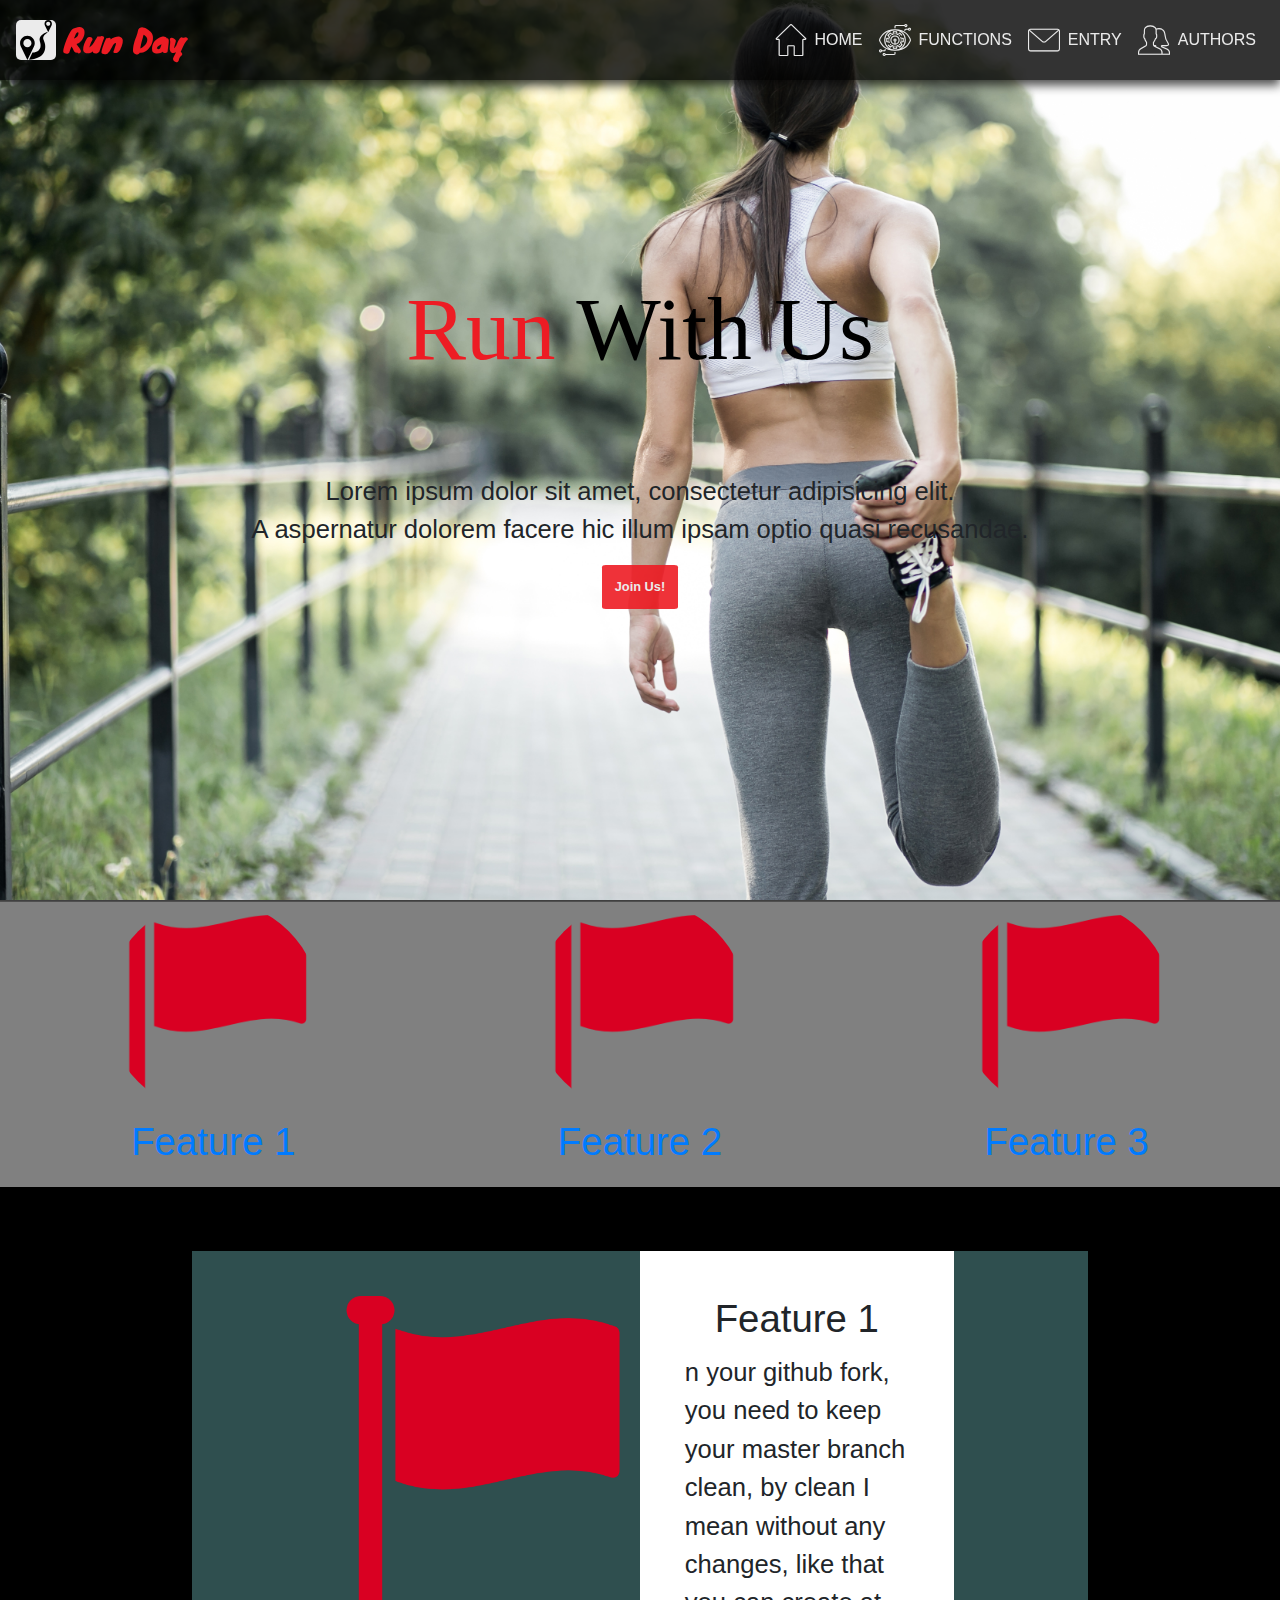
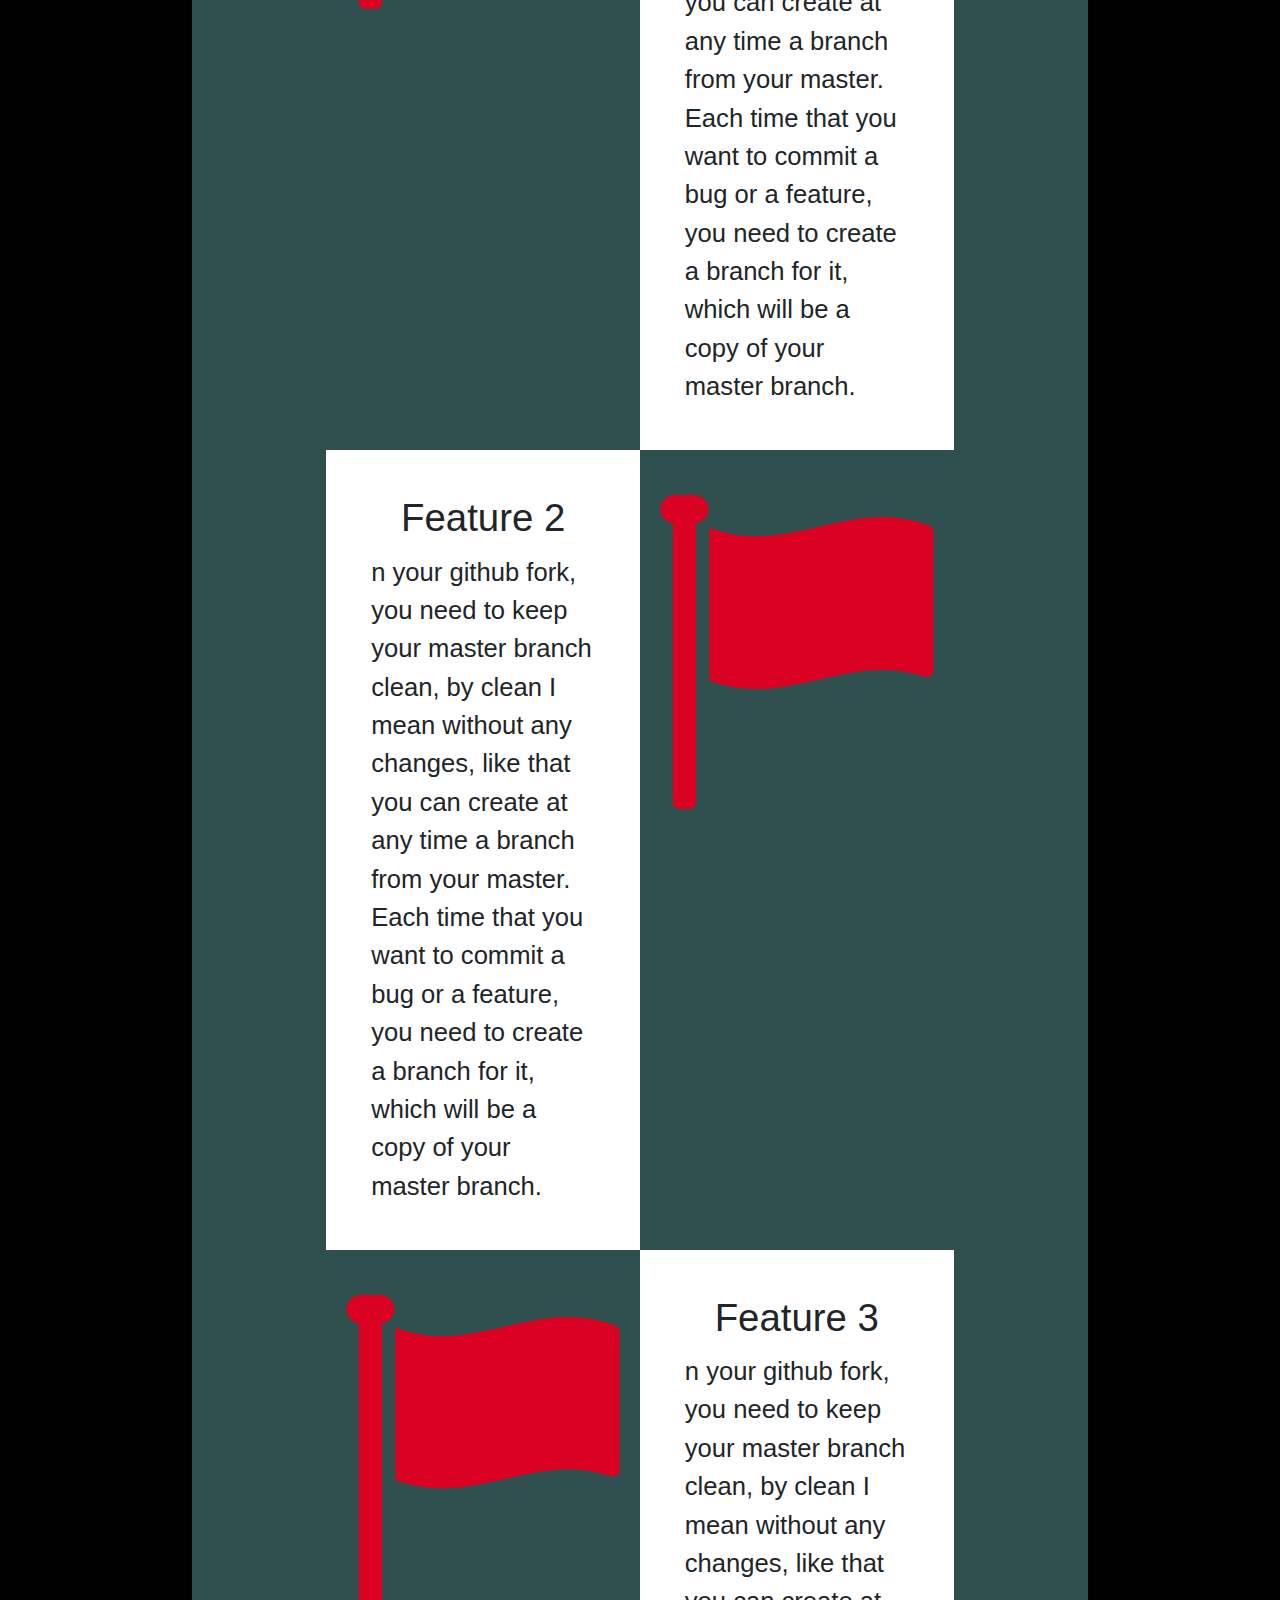
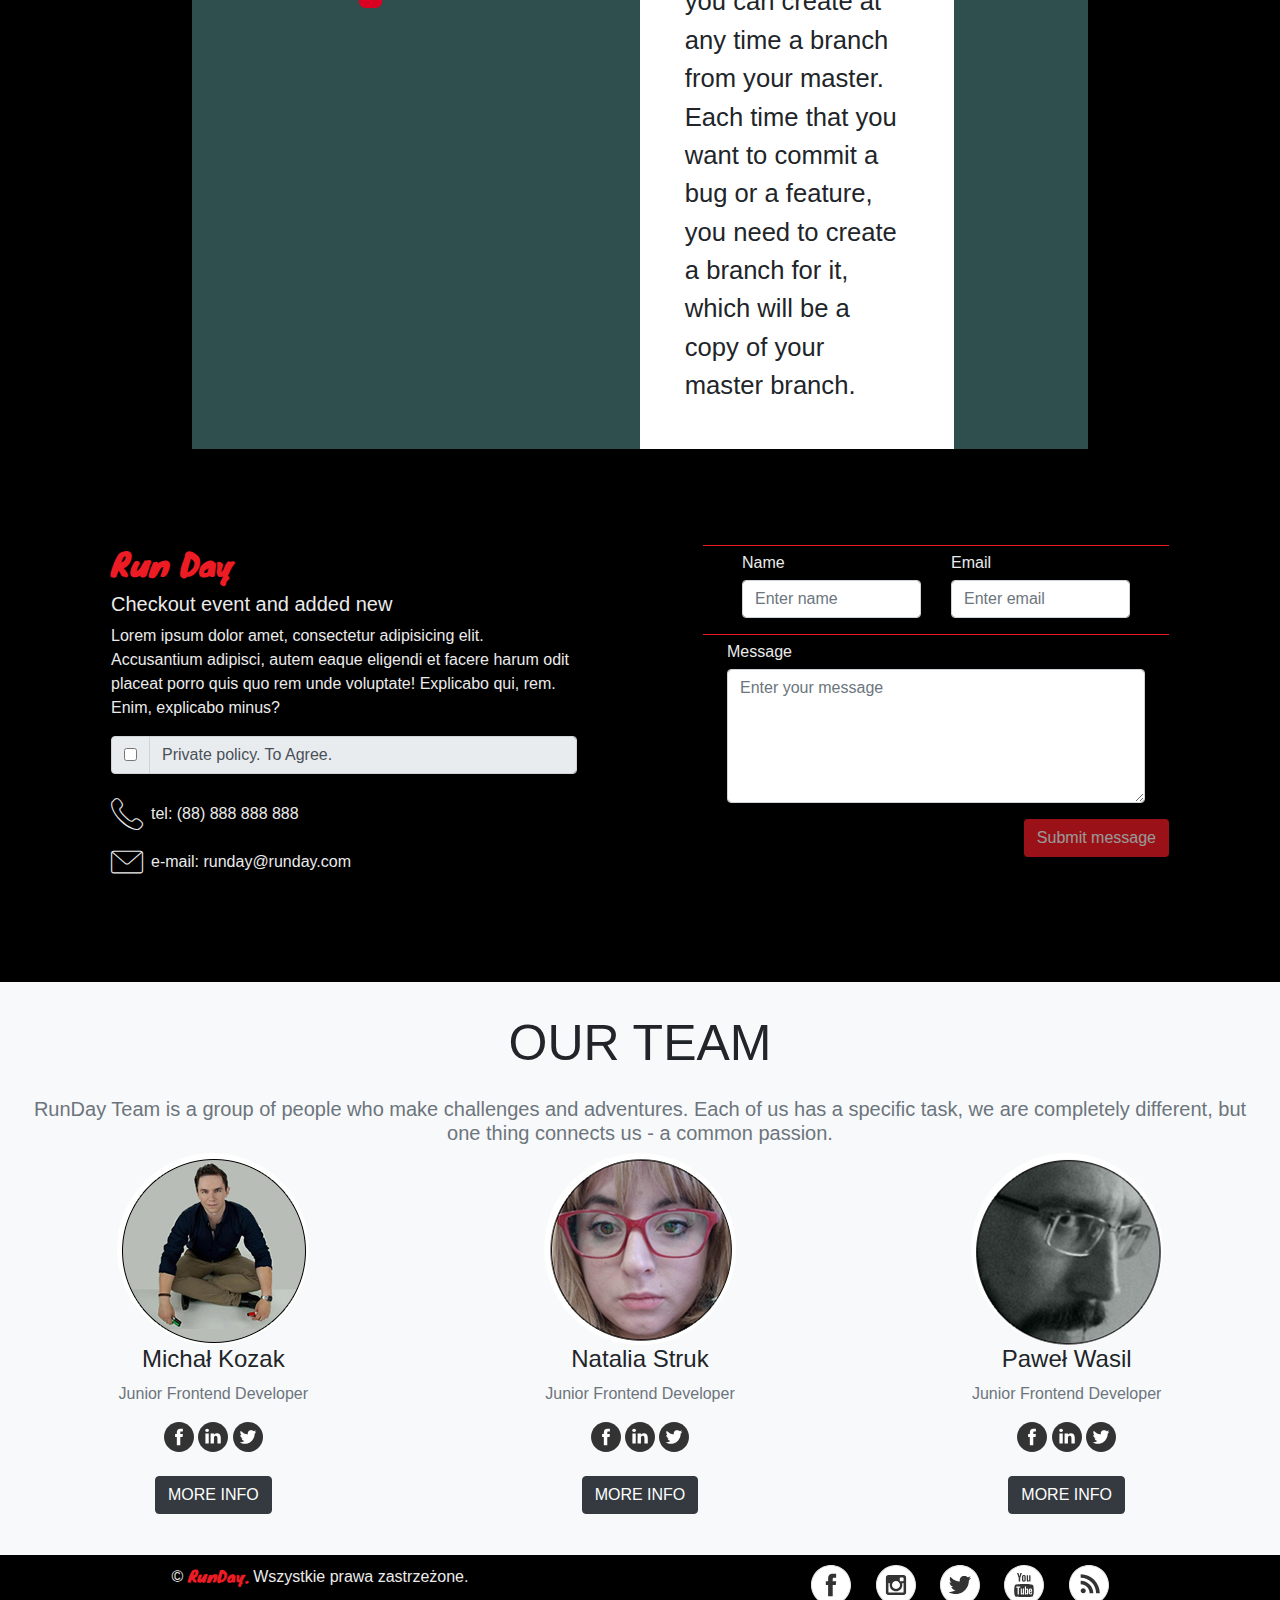
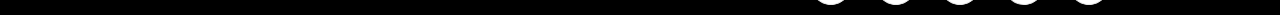
<file: runday/index.html>
<!DOCTYPE html>
<html lang="en">
<head>
    <meta charset="UTF-8">
    <title>RUN RUN RUN</title>
    <meta name="description" content="about running">
    <meta name="keywords" content="running run runner">
    <!-- STYLE -->
    <link rel="stylesheet" href="style/bootstrap/bootstrap.min.css">
    <link rel="stylesheet" type="text/css" href="style/main.css">
    <link rel="stylesheet" type="text/css" href="style/features-info.css">
    <link rel="stylesheet" type="text/css" href="style/hero_section.css">
    <link rel="stylesheet" type="text/css" href="style/authors.css">
    <link rel="stylesheet" type="text/css" href="style/navigation_top.css">
    <link rel="stylesheet" type="text/css" href="style/footer.css">
    <link rel="stylesheet" type="text/css" href="style/form_main.css">
    <link rel="stylesheet" type="text/css" href="style/product.css">
    <link rel="stylesheet" type="text/css" href="img/nav_ico/flaticon.css">
</head>
<body>
<!--top navigation start - sticky navbar -->
<nav id="top-nav" class="navbar navbar-expand-lg fixed-top dark_them">
    <a class="navbar-brand dark_them_fon d-flex align-items-center home" href="#">
        <img class="logo-main" src="img/mountain-running-silhouette.svg">
        <span class="nav-h1 pl-2">Run Day</span>
    </a>
    <button class="navbar-toggler" type="button" data-toggle="collapse" data-target="#navbarNavDropdown"
            aria-controls="navbarNavDropdown" aria-expanded="false" aria-label="Toggle navigation">
        <span class="flaticon-artificial-intelligence nav-link"></span>
    </button>
    <div class="collapse navbar-collapse" id="navbarNavDropdown">
        <ul class="navbar-nav ml-auto">
            <li class="nav-item">
                <a class="nav-link d-flex align-items-center home" href="#">
                    <i class="flaticon-construction"></i>
                    <span class="nav-link-home">HOME</span>
                </a>
            </li>
            <li class="nav-item">
                <a class="nav-link d-flex align-items-center functions" href="#features">
                    <i class="flaticon-technology"></i>
                    <span class="nav-link-name">FUNCTIONS</span></a>
            </li>
            <li class="nav-item">
                <a class="nav-link d-flex align-items-center nav-entry" href="#form-entry">
                    <i class="flaticon-mail"></i>
                    <span class="nav-link-entry">ENTRY</span></a>
                </a>
            </li>
            <li class="nav-item">
                <a class="nav-link d-flex align-items-center authors" href="#authors">
                    <i class="flaticon-users"></i>
                    <span class="nav-link-authors">AUTHORS</span></a>
                </a>
            </li>
        </ul>
    </div>
</nav>
<!--top nvigation end -->
<div class="container-fluid">
    <!-- this element anchor position top of side -->
    <span id="go-top"></span>
    <h1>RunDay</h1>
    <!-- hero section start - information product-->
    <section id="hero">
        <h2 class="h2-hero"><span class="p-hero">Run</span> With Us</h2>
        <p class="h5-hero text-center">Lorem ipsum dolor sit amet, consectetur adipisicing elit.
            <br>A aspernatur dolorem facere hic illum
            ipsam optio quasi recusandae.
        </p>
        <p><a class="nav-entry" href="#features">Join Us!</a></p>
    </section>
    <!--header end-->
    <!--features and icons -->
    <section id="features">
        <div class="features-flex-container">
            <a href="#feature1">
                <figure class="feature-figure">
                    <img src="flag.png" alt="ikona flagi" class="feature-icon">
                    <figcaption class="icon-caption">Feature 1</figcaption>
                </figure>
            </a>
            <a href="#feature2">
                <figure class="feature-figure">
                    <img src="flag.png" alt="ikona flagi" class="feature-icon">
                    <figcaption class="icon-caption">Feature 2</figcaption>
                </figure>
            </a>
            <a href="#feature3">
                <figure class="feature-figure">
                    <img src="flag.png" alt="ikona flagi" class="feature-icon">
                    <figcaption class="icon-caption">Feature 3</figcaption>
                </figure>
            </a>
        </div>
    </section>
    <!--features end-->
    <!--first section start - product function -->
    <section id="features-info">

        <div class="features-info-flex-container">
            <figure class="feature-info-image"><img src="flag.png" alt="ikona flagi"
                                                    class="feature-info-image-size">
            </figure>
            <article id="feature1" class="features-info-article">
                <h3>Feature 1</h3>
                n your github fork, you need to keep your master branch
                clean, by clean I mean without any changes, like that you can create at
                any time a branch from your master. Each time that you want to commit a
                bug or a feature, you need to create a branch for it, which will be a copy of your master branch.
            </article>

        </div>

        <div class="features-info-flex-container features-info-flex-container--reversed">
            <figure class="feature-info-image"><img src="flag.png" alt="ikona flagi"
                                                    class="feature-info-image-size">
            </figure>
            <article id="feature2" class="features-info-article">
                <h3>Feature 2</h3>
                n your github fork, you need to keep your master branch
                clean, by clean I mean without any changes, like that you can create at
                any time a branch from your master. Each time that you want to commit a
                bug or a feature, you need to create a branch for it, which will be a copy
                of your master branch.
            </article>

        </div>

        <div class="features-info-flex-container">
            <figure class="feature-info-image"><img src="flag.png" alt="ikona flagi"
                                                    class="feature-info-image-size">
            </figure>
            <article id="feature3" class="features-info-article">
                <h3>Feature 3</h3>
                n your github fork, you need to keep your master branch
                clean, by clean I mean without any changes, like that you can create at
                any time a branch from your master. Each time that you want to commit a
                bug or a feature, you need to create a branch for it, which will be a copy
                of your master branch.
            </article>

        </div>

    </section>
    <!-- first section end-->
    <!-- post email info -->
    <section id="form-entry">
        <div class="row dark_them p-5">
            <div class="col-sm-12 col-lg-6">
                <div class=" m-4 p-4">
                    <h4 class="h2 dark_them_fon">Run Day</h4>
                    <h5 class="4">Checkout event and added new</h5>
                    <p>Lorem ipsum dolor amet, consectetur adipisicing elit. Accusantium adipisci, autem eaque
                        eligendi
                        et facere harum odit placeat porro quis quo rem unde voluptate! Explicabo qui, rem. Enim,
                        explicabo minus?</p>
                    <div class="input-group mb-3">
                        <div class="input-group-prepend">
                            <div class="input-group-text">
                                <input id="acepted-policy" type="checkbox"
                                       aria-label="Checkbox for following text input">
                            </div>
                        </div>
                        <input class="form-control" disabled value="Private policy. To Agree.">
                    </div>
                    <span class="d-flex align-items-center">
                        <i class="flaticon-phone-call"></i>
                        <p class="form-contact">tel: (88) 888 888 888</p>
                    </span>

                    <span class="d-flex align-items-center">
                        <i class="flaticon-mail"></i>
                        <p class="form-contact">e-mail: runday@runday.com</p>
                    </span>
                </div>

            </div>

            <div class="col-sm-12 col-lg-6">
                <form action="https://emaillabs-sender.herokuapp.com/" method="POST">
                    <div class="m-4 p-4">
                        <div class="row px-4 dark_them_b_top">
                            <div class="form-group col-sm-6">
                                <label for="name" class="h6">Name</label>
                                <input type="text" class="form-control" id="name" placeholder="Enter name" required>
                            </div>
                            <div class="form-group col-sm-6">
                                <label for="email" class="h6">Email</label>
                                <input type="email" class="form-control" id="email" name="emails[]"
                                       placeholder="Enter email" required>
                            </div>
                        </div>
                        <input type="hidden" name="subject" value="Tytuł">

                        <div class="row dark_them_b_top">
                            <div class="col-12 form-group px-4">
                                <label for="message" class="h6 ">Message</label>
                                <textarea id="message" class="form-control" rows="5" cols="30" maxlength="100"
                                          name="message"
                                          placeholder="Enter your message"
                                          required></textarea>
                            </div>
                        </div>
                        <input type="hidden" name="from" value="riddik27@o2.pl">
                        <input type="hidden" name="fromName" value="RunDay">
                        <input type="hidden" name="redirect" value="./email_go.html">
                        <div class="text-right">
                            <input type="submit" id="form-submit" class="btn dark_them_btn" disabled
                                   value="Submit message">
                        </div>
                    </div>
                </form>
            </div>
        </div>


    </section>
    <!-- authors - team information -->
    <section id="authors" class="bg-light">
        <div class="row">
            <div class="col-lg-12 text-center">
                <br>
                <p class="section-heading text-uppercase team_h" style="font-size: 50px;">Our Team</p>
                <h5 class="section-subheading text-muted">RunDay Team is a group of people who make challenges and
                    adventures. Each of us has a specific task, we are completely different, but one thing connects us -
                    a common passion.</h5>
            </div>
        </div>
        <div class="row">
            <div class="col-sm-4">
                <div class="team-member">
                    <img class="mx-auto rounded-circle" src="img/team/9.jpg" alt="">
                    <h4>Michał Kozak</h4>
                    <p class="mx-auto text-muted">Junior Frontend Developer</p>
                    <img class="team_img" src="img/team/fb.svg">
                    <img class="team_img" src="img/team/twitt.svg">
                    <img class="team_img" src="img/team/in.svg">
                    <br>
                    <br>
                    <p>
                        <a class="btn btn-dark" data-toggle="collapse" href="#multiCollapseExample1" role="button"
                           aria-expanded="false" aria-controls="multiCollapseExample1">MORE INFO</a>
                    </p>
                    <div class="row">
                        <div class="col">
                            <div class="collapse multi-collapse" id="multiCollapseExample1">
                                <div class="card card-body">
                                    I am a graduate of Maria-Curie Skłodowska University. I have graduated in Management
                                    (specialization: information systems in administration and business).
                                </div>
                            </div>
                        </div>
                    </div>
                </div>
            </div>
            <div class="col-sm-4">
                <div class="team-member">
                    <img class="mx-auto rounded-circle" src="img/team/10.jpg" alt="">
                    <h4>Natalia Struk</h4>
                    <p class="text-muted">Junior Frontend Developer</p>
                    <img class="team_img" src="img/team/fb.svg">
                    <img class="team_img" src="img/team/twitt.svg">
                    <img class="team_img" src="img/team/in.svg">
                    <br>
                    <br>
                    <p>
                        <a class="btn btn-dark" data-toggle="collapse" href="#multiCollapseExample2" role="button"
                           aria-expanded="false" aria-controls="multiCollapseExample2">MORE INFO</a>
                    </p>
                    <div class="row">
                        <div class="col">
                            <div class="collapse multi-collapse" id="multiCollapseExample2">
                                <div class="card card-body">
                                    Lorem ipsum dolor sit amet, consectetur adipiscing elit, sed do eiusmod tempor
                                    incididunt ut labore et dolore magna aliqua. Ut enim ad minim veniam, quis nostrud
                                    exercitation ullamco laboris nisi ut aliquip ex ea commodo consequat.
                                </div>
                            </div>
                        </div>
                    </div>
                </div>
            </div>

            <div class="col-sm-4">
                <div class="team-member">
                    <img class="mx-auto rounded-circle" src="img/team/11.jpg" alt="">
                    <h4>Paweł Wasil</h4>
                    <p class="text-muted">Junior Frontend Developer</p>
                    <img class="team_img" src="img/team/fb.svg">
                    <img class="team_img" src="img/team/twitt.svg">
                    <img class="team_img" src="img/team/in.svg">
                    <br>
                    <br>
                    <p>
                        <a class="btn btn-dark" data-toggle="collapse" href="#multiCollapseExample3" role="button"
                           aria-expanded="false" aria-controls="multiCollapseExample3">MORE INFO</a>
                    </p>
                    <div class="row">
                        <div class="col">
                            <div class="collapse multi-collapse" id="multiCollapseExample3">
                                <div class="card card-body">
                                    Lorem ipsum dolor sit amet, consectetur adipiscing elit, sed do eiusmod tempor
                                    incididunt ut labore et dolore magna aliqua. Ut enim ad minim veniam, quis nostrud
                                    exercitation ullamco laboris nisi ut aliquip ex ea commodo consequat.
                                </div>
                            </div>
                        </div>
                    </div>
                </div>
                <br>
            </div>
        </div>
    </section>
    <!-- authors - end -->
    </main>

    <!-- FOOTER START -->
    <div class="row d-flex align-items-center" id="footer">
        <div class="col-6 text-center">
            <p>&copy; <span class="dark_them_fon">RunDay.</span> Wszystkie prawa zastrzeżone.</p>
        </div>
        <div class="col-6 text-center" id="social_media">
            <img src="img/social_media/if_facebook_online_social_media_734399.svg">
            <img src="img/social_media/if_instagram_online_social_media_734394.svg">
            <img src="img/social_media/if_online_social_media_twitter_734377.svg">
            <img src="img/social_media/if_youtube_online_social_media_734361.svg">
            <img src="img/social_media/if_rss_online_social_media_734370.svg">
        </div>
    </div>
    <!-- FOOTER END -->

</div>

<!-- Optional JavaScript -->
<!-- jQuery first, then Popper.js, then Bootstrap JS -->
<script src="./js/jQuery/jquery-3.3.1.min.js"></script>
<script src="./js/bootstrap/bootstrap.bundle.js"></script>
<script src="./js/nav_scrool.js"></script>
<script src="./js/private_policy.js"></script>
</body>
</html>
</file>
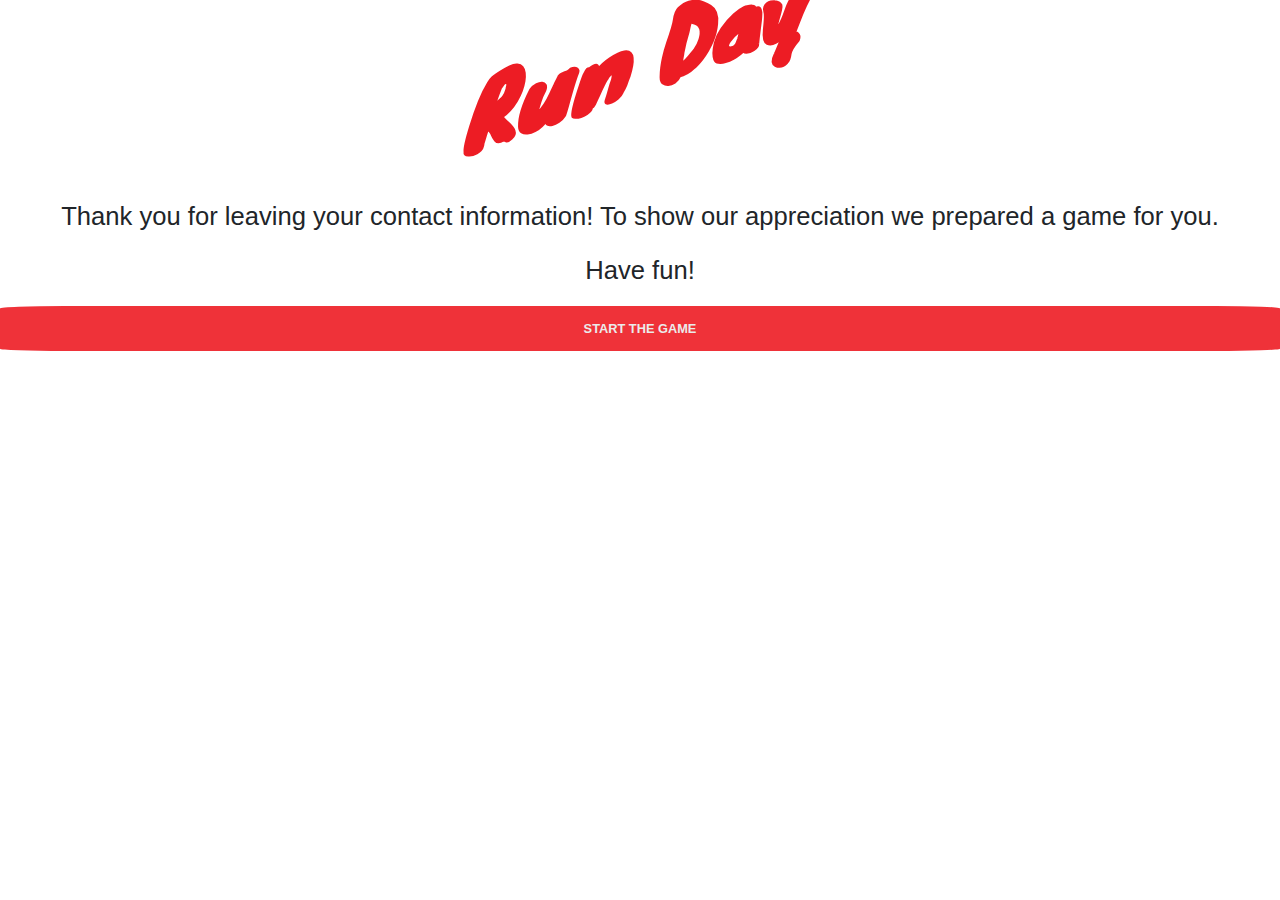
<file: email_go.html>
<!DOCTYPE html>
<html lang="en">
<head>
    <meta charset="UTF-8">
    <title>RUN-mail</title>
    <meta name="description" content="about running">
    <meta name="keywords" content="running run runner">
    <!-- STYLE -->
    <link rel="stylesheet" href="style/bootstrap/bootstrap.min.css">
    <link rel="stylesheet" type="text/css" href="style/main.css">
    <link rel="stylesheet" type="text/css" href="style/features-info.css">
    <link rel="stylesheet" type="text/css" href="style/hero_section.css">
    <link rel="stylesheet" type="text/css" href="style/authors.css">
    <link rel="stylesheet" type="text/css" href="style/navigation_top.css">
    <link rel="stylesheet" type="text/css" href="style/footer.css">
    <link rel="stylesheet" type="text/css" href="style/form_main.css">
    <link rel="stylesheet" type="text/css" href="style/product.css">
    <link rel="stylesheet" type="text/css" href="img/nav_ico/flaticon.css">
    <link rel="icon"
          type="image/png"
          href="running.png">
</head>
<body>
<div class="container-flex">
    <section class="text-center" id="hero">
        <h2 class="h2-hero dark_them_fon">Run Day</h2>
        <p class="h5-hero">Thank you for leaving your contact information! To show our appreciation we prepared a game for you.</p>
        <p class="h5-hero">Have fun!</p>
        <p><a href="game.html">START THE GAME</a></p>
    </section>
</div>

</body>
</html>
</file>
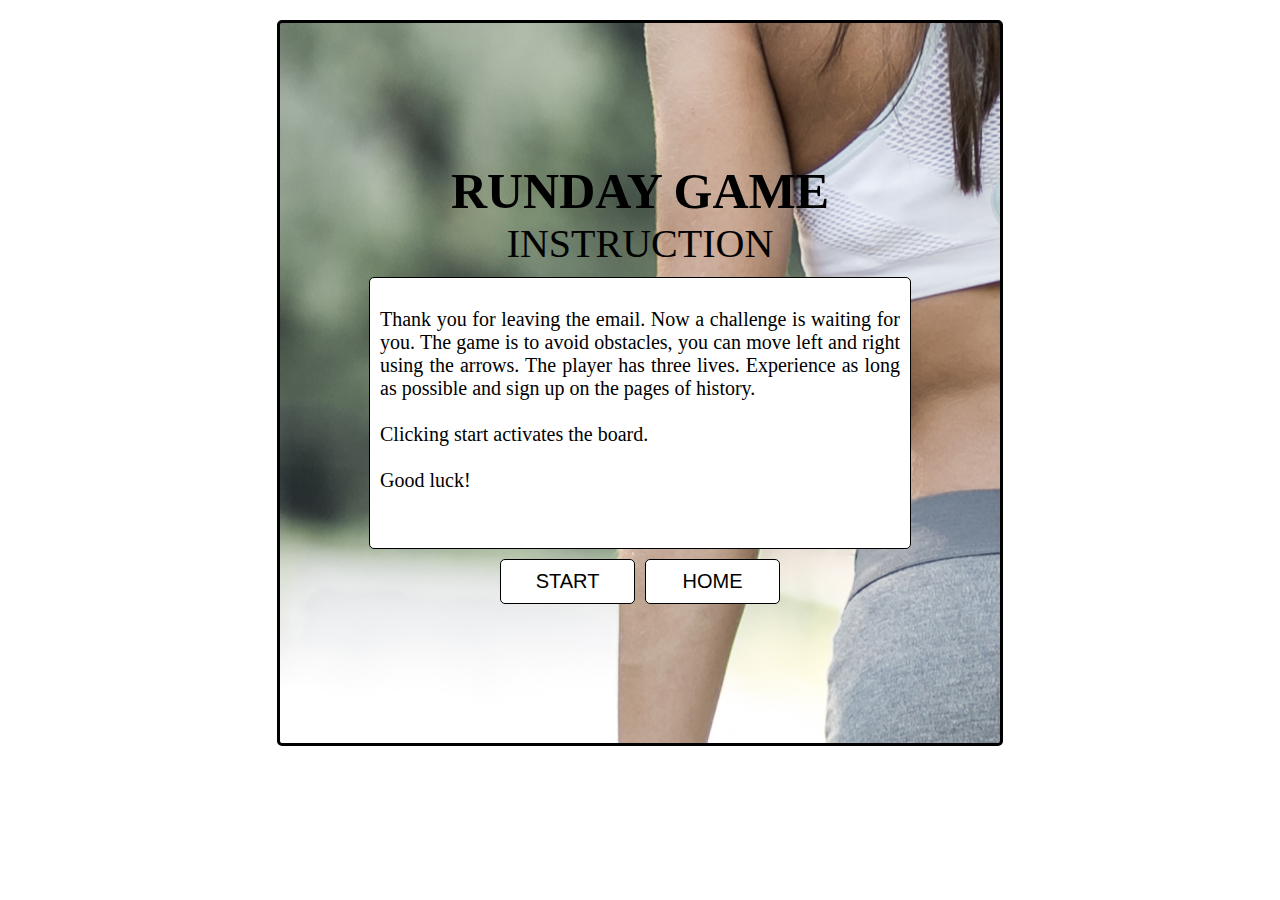
<file: game.html>
<!DOCTYPE html>
<html lang="en">
<head>
    <meta charset="UTF-8">
    <meta name="viewport" content="width=device-width, initial-scale=1.0">
    <title>RunDay</title>
    <link rel="icon"
          type="image/png"
          href="running.png">
</head>
<body>
<script src="./js/runDay.js"></script>

</body>
</html>
</file>
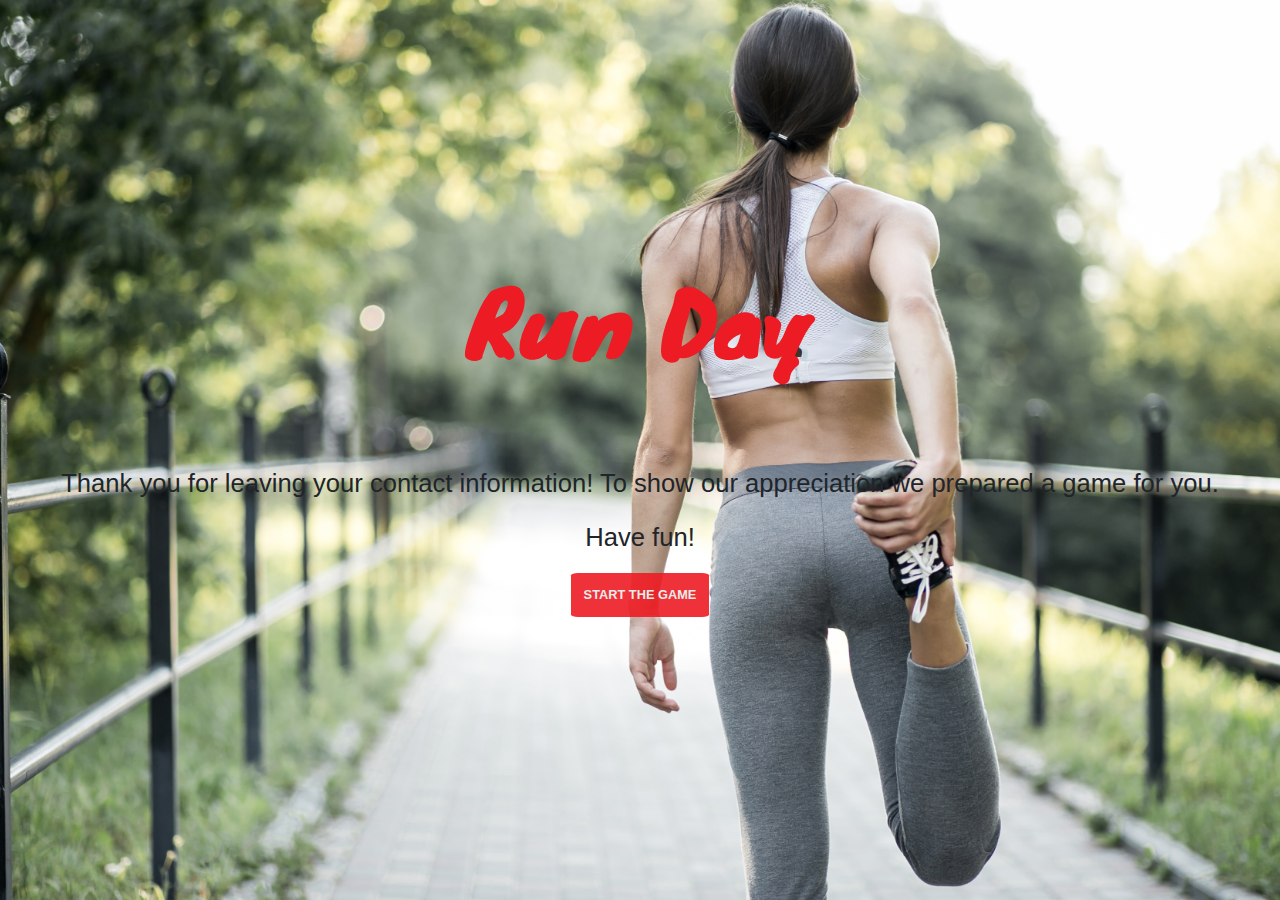
<file: runday/email_go.html>
<!DOCTYPE html>
<html lang="en">
<head>
    <meta charset="UTF-8">
    <title>RUN-mail</title>
    <meta name="description" content="about running">
    <meta name="keywords" content="running run runner">
    <!-- STYLE -->
    <link rel="stylesheet" href="style/bootstrap/bootstrap.min.css">
    <link rel="stylesheet" type="text/css" href="style/main.css">
    <link rel="stylesheet" type="text/css" href="style/features-info.css">
    <link rel="stylesheet" type="text/css" href="style/hero_section.css">
    <link rel="stylesheet" type="text/css" href="style/authors.css">
    <link rel="stylesheet" type="text/css" href="style/navigation_top.css">
    <link rel="stylesheet" type="text/css" href="style/footer.css">
    <link rel="stylesheet" type="text/css" href="style/form_main.css">
    <link rel="stylesheet" type="text/css" href="style/product.css">
    <link rel="stylesheet" type="text/css" href="img/nav_ico/flaticon.css">
</head>
<body>
<div class="container-flex">
    <section class="text-center" id="hero">
        <h2 class="h2-hero dark_them_fon">Run Day</h2>
        <p class="h5-hero">Thank you for leaving your contact information! To show our appreciation we prepared a game for you.</p>
        <p class="h5-hero">Have fun!</p>
        <p><a href="../game.html">START THE GAME</a></p>
    </section>
</div>

</body>
</html>
</file>
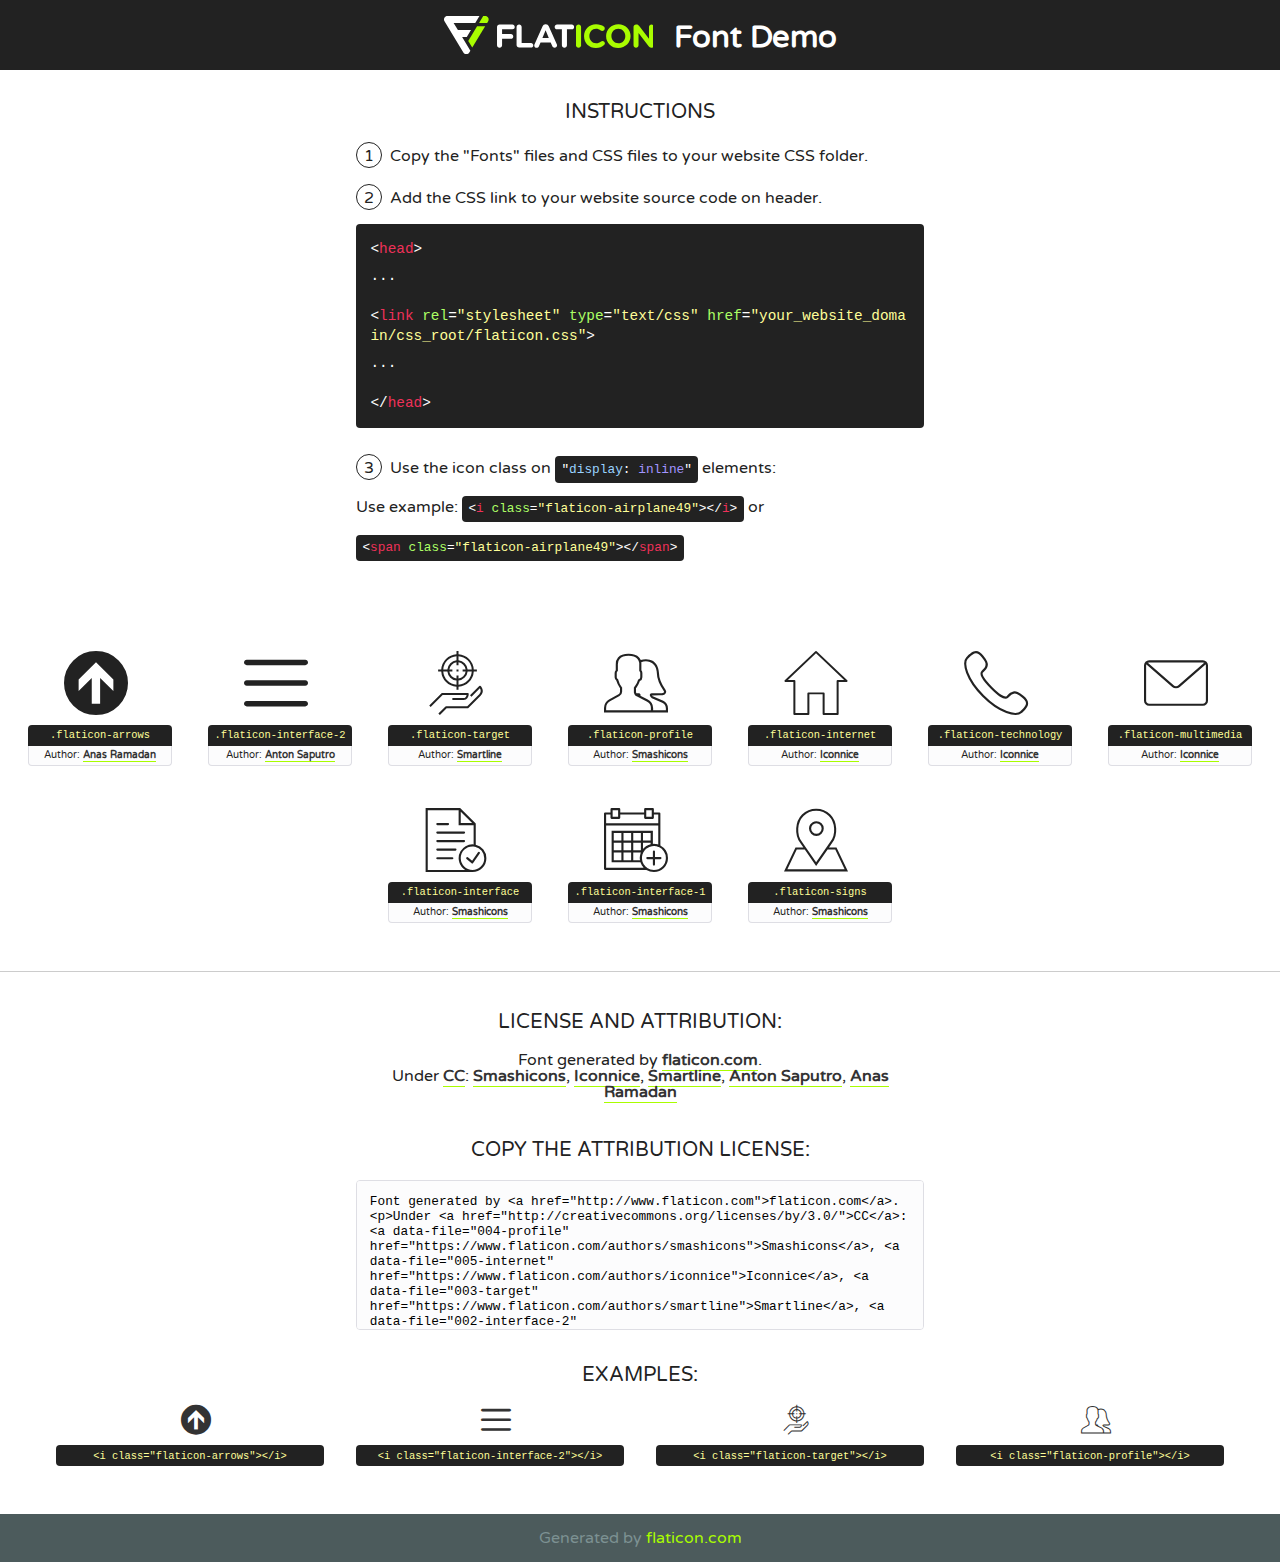
<file: img/nav_ico/flaticon.html>
<!DOCTYPE html>
<!--
  Flaticon icon font: Flaticon
  Creation date: 16/04/2018 16:27
-->
<html>
<!DOCTYPE html>
<html>

<head>
    <title>Flaticon WebFont</title>
    <link href="http://fonts.googleapis.com/css?family=Varela+Round" rel="stylesheet" type="text/css" />
    <link rel="stylesheet" type="text/css" href="flaticon.css">
    <meta charset="UTF-8">
    <style>
    html, body, div, span, applet, object, iframe,
    h1, h2, h3, h4, h5, h6, p, blockquote, pre,
    a, abbr, acronym, address, big, cite, code,
    del, dfn, em, img, ins, kbd, q, s, samp,
    small, strike, strong, sub, sup, tt, var,
    b, u, i, center,
    dl, dt, dd, ol, ul, li,
    fieldset, form, label, legend,
    table, caption, tbody, tfoot, thead, tr, th, td,
    article, aside, canvas, details, embed, 
    figure, figcaption, footer, header, hgroup, 
    menu, nav, output, ruby, section, summary,
    time, mark, audio, video {
        margin: 0;
        padding: 0;
        border: 0;
        font-size: 100%;
        font: inherit;
        vertical-align: baseline;
    }
    /* HTML5 display-role reset for older browsers */
    article, aside, details, figcaption, figure, 
    footer, header, hgroup, menu, nav, section {
        display: block;
    }
    body {
        line-height: 1;
    }
    ol, ul {
        list-style: none;
    }
    blockquote, q {
        quotes: none;
    }
    blockquote:before, blockquote:after,
    q:before, q:after {
        content: '';
        content: none;
    }
    table {
        border-collapse: collapse;
        border-spacing: 0;
    }
    body {
        font-family: 'Varela Round', Helvetica, Arial, sans-serif;
        font-size: 16px;
        color: #222;
    }
    a {
        color: #333;
        border-bottom: 1px solid #a9fd00;
        font-weight: bold;
        text-decoration: none;
    }
    * {
        -moz-box-sizing: border-box;
        -webkit-box-sizing: border-box;
        box-sizing: border-box;
        margin: 0;
        padding: 0;
    }
    [class^="flaticon-"]:before, [class*=" flaticon-"]:before, [class^="flaticon-"]:after, [class*=" flaticon-"]:after {
        font-family: Flaticon;
        font-size: 30px;
        font-style: normal;
        margin-left: 20px;
        color: #333;
    }
    .wrapper {
        max-width: 600px;
        margin: auto;
        padding: 0 1em;
    }
    .title {
        font-size: 1.25em;
        text-align: center;
        margin-bottom: 1em;
        text-transform: uppercase;
    }
    header {
        text-align: center;
        background-color: #222;
        color: #fff;
        padding: 1em;
    }
    header .logo {
        width: 210px;
        height: 38px;
        display: inline-block;
        vertical-align: middle;
        margin-right: 1em;
        border: none;
    }
    header strong {
        font-size: 1.95em;
        font-weight: bold;
        vertical-align: middle;
        margin-top: 5px;
        display: inline-block;
    }
    .demo {
        margin: 2em auto;
        line-height: 1.25em;
    }
    .demo ul li {
        margin-bottom: 1em;
    }
    .demo ul li .num {
        color: #222;
        border-radius: 20px;
        display: inline-block;
        width: 26px;
        padding: 3px;
        height: 26px;
        text-align: center;
        margin-right: 0.5em;
        border: 1px solid #222;
    }
    .demo ul li code {
        background-color: #222;
        border-radius: 4px;
        padding: 0.25em 0.5em;
        display: inline-block;
        color: #fff;
        font-family: Consolas,Monaco,Lucida Console,Liberation Mono,DejaVu Sans Mono,Bitstream Vera Sans Mono,Courier New, monospace;
        font-weight: lighter;
        margin-top: 1em;
        font-size: 0.8em;
        word-break: break-all;
    }
    .demo ul li code.big {
        padding: 1em;
        font-size: 0.9em;
    }
    .demo ul li code .red {
        color: #EF3159;
    }
    .demo ul li code .green {
        color: #ACFF65;
    }
    .demo ul li code .yellow {
        color: #FFFF99;
    }
    .demo ul li code .blue {
        color: #99D3FF;
    }
    .demo ul li code .purple {
        color: #A295FF;
    }
    .demo ul li code .dots {
        margin-top: 0.5em;
        display: block;
    }
    #glyphs {
        border-bottom: 1px solid #ccc;
        padding: 2em 0;
        text-align: center;
    }
    .glyph {
        display: inline-block;
        width: 9em;
        margin: 1em;
        text-align: center;
        vertical-align: top;
        background: #FFF;
    }
    .glyph .glyph-icon {
        padding: 10px;
        display: block;
        font-family:"Flaticon";
        font-size: 64px;
        line-height: 1;
    }
    .glyph .glyph-icon:before {
        font-size: 64px;
        color: #222;
        margin-left: 0;
    }
    .class-name {
        font-size: 0.65em;
        background-color: #222;
        color: #fff;
        border-radius: 4px 4px 0 0;
        padding: 0.5em;
        color: #FFFF99;
        font-family: Consolas,Monaco,Lucida Console,Liberation Mono,DejaVu Sans Mono,Bitstream Vera Sans Mono,Courier New, monospace;
    }
    .author-name {
        font-size: 0.6em;
        background-color: #fcfcfd;
        border: 1px solid #DEDEE4;
        border-top: 0;
        border-radius: 0 0 4px 4px;
        padding: 0.5em;
    }
    .class-name:last-child {
        font-size: 10px;
        color:#888;
    }
    .class-name:last-child a {
        font-size: 10px;
        color:#555;
    }
    .class-name:last-child a:hover {
        color:#a9fd00;
    }
    .glyph > input {
        display: block;
        width: 100px;
        margin: 5px auto;
        text-align: center;
        font-size: 12px;
        cursor: text;
    }
    .glyph > input.icon-input {
        font-family:"Flaticon";
        font-size: 16px;
        margin-bottom: 10px;
    }
    .attribution .title {
        margin-top: 2em;
    }
    .attribution textarea {
        background-color: #fcfcfd;
        padding: 1em;
        border: none;
        box-shadow: none;
        border: 1px solid #DEDEE4;
        border-radius: 4px;
        resize: none;
        width: 100%;
        height: 150px;
        font-size: 0.8em;
        font-family: Consolas,Monaco,Lucida Console,Liberation Mono,DejaVu Sans Mono,Bitstream Vera Sans Mono,Courier New, monospace;
        -webkit-appearance: none;
    }
    .iconsuse {
        margin: 2em auto;
        text-align: center;
        max-width: 1200px;
    }
    .iconsuse:after {
        content: '';
        display: table;
        clear: both;
    }
    .iconsuse .image {
        float: left;
        width: 25%;
        padding: 0 1em;
    }
    .iconsuse .image p {
        margin-bottom: 1em;
    }
    .iconsuse .image span {
        display: block;
        font-size: 0.65em;
        background-color: #222;
        color: #fff;
        border-radius: 4px;
        padding: 0.5em;
        color: #FFFF99;
        margin-top: 1em;
        font-family: Consolas,Monaco,Lucida Console,Liberation Mono,DejaVu Sans Mono,Bitstream Vera Sans Mono,Courier New, monospace;
    }
    #footer {
        text-align: center;
        background-color: #4C5B5C;
        color: #7c9192;
        padding: 1em;
    }
    #footer a {
        border: none;
        color: #a9fd00;
        font-weight: normal;
    }
    @media (max-width: 960px) {
        .iconsuse .image {
            width: 50%;
        }
    }
    @media (max-width: 560px) {
        .iconsuse .image {
            width: 100%;
        }
    }
    </style>
</head>

<body class="characters-off">

    <header>
        <a href="http://www.flaticon.com" target="_blank" class="logo">
            <svg version="1.1" xmlns="http://www.w3.org/2000/svg" xmlns:xlink="http://www.w3.org/1999/xlink" xmlns:a="http://ns.adobe.com/AdobeSVGViewerExtensions/3.0/" viewBox="0 0 560.875 102.036" enable-background="new 0 0 560.875 102.036" xml:space="preserve">
                <defs>
                </defs>
                <g>
                    <g class="letters">
                        <path fill="#ffffff" d="M141.596,29.675c0-3.777,2.985-6.767,6.764-6.767h34.438c3.426,0,6.15,2.728,6.15,6.15
                        c0,3.43-2.724,6.149-6.15,6.149h-27.674v13.091h23.719c3.429,0,6.151,2.724,6.151,6.15c0,3.43-2.723,6.149-6.151,6.149h-23.719
                        v17.574c0,3.773-2.986,6.761-6.764,6.761c-3.779,0-6.764-2.989-6.764-6.761V29.675z"></path>
                        <path fill="#ffffff" d="M193.844,29.149c0-3.781,2.985-6.767,6.764-6.767c3.776,0,6.763,2.985,6.763,6.767v42.957h25.039
                        c3.426,0,6.149,2.726,6.149,6.153c0,3.425-2.723,6.15-6.149,6.15h-31.802c-3.779,0-6.764-2.986-6.764-6.768V29.149z"></path>
                        <path fill="#ffffff" d="M241.891,75.71l21.438-48.407c1.492-3.341,4.215-5.357,7.906-5.357h0.792
                        c3.686,0,6.323,2.017,7.815,5.357l21.439,48.407c0.436,0.967,0.701,1.845,0.701,2.723c0,3.602-2.809,6.501-6.414,6.501
                        c-3.161,0-5.269-1.845-6.499-4.655l-4.132-9.661h-27.059l-4.301,10.102c-1.144,2.631-3.426,4.214-6.237,4.214
                        c-3.517,0-6.24-2.81-6.24-6.325C241.1,77.64,241.451,76.677,241.891,75.71z M279.932,58.666l-8.521-20.297l-8.526,20.297H279.932
                        z"></path>
                        <path fill="#ffffff" d="M314.864,35.387H301.86c-3.429,0-6.239-2.813-6.239-6.238c0-3.429,2.811-6.24,6.239-6.24h39.533
                        c3.426,0,6.237,2.811,6.237,6.24c0,3.425-2.811,6.238-6.237,6.238h-13.001v42.785c0,3.773-2.99,6.761-6.764,6.761
                        c-3.779,0-6.764-2.989-6.764-6.761V35.387z"></path>
                        <path fill="#A9FD00" d="M352.615,29.149c0-3.781,2.985-6.767,6.767-6.767c3.774,0,6.761,2.985,6.761,6.767v49.024
                        c0,3.773-2.987,6.761-6.761,6.761c-3.781,0-6.767-2.989-6.767-6.761V29.149z"></path>
                        <path fill="#A9FD00" d="M374.132,53.836v-0.179c0-17.481,13.178-31.801,32.065-31.801c9.22,0,15.459,2.458,20.557,6.238
                        c1.402,1.054,2.637,2.985,2.637,5.357c0,3.692-2.985,6.59-6.681,6.59c-1.845,0-3.071-0.702-4.044-1.319
                        c-3.776-2.813-7.729-4.393-12.562-4.393c-10.364,0-17.831,8.611-17.831,19.154v0.173c0,10.542,7.291,19.329,17.831,19.329
                        c5.715,0,9.492-1.756,13.359-4.834c1.049-0.874,2.458-1.491,4.039-1.491c3.429,0,6.325,2.813,6.325,6.236
                        c0,2.106-1.056,3.78-2.282,4.834c-5.539,4.834-12.036,7.733-21.878,7.733C387.572,85.464,374.132,71.493,374.132,53.836z"></path>
                        <path fill="#A9FD00" d="M433.009,53.836v-0.179c0-17.481,13.79-31.801,32.766-31.801c18.981,0,32.592,14.143,32.592,31.628v0.173
                        c0,17.483-13.785,31.807-32.769,31.807C446.625,85.464,433.009,71.32,433.009,53.836z M484.224,53.836v-0.179
                        c0-10.539-7.725-19.326-18.626-19.326c-10.893,0-18.449,8.611-18.449,19.154v0.173c0,10.542,7.73,19.329,18.626,19.329
                        C476.676,72.986,484.224,64.378,484.224,53.836z"></path>
                        <path fill="#A9FD00" d="M506.233,29.321c0-3.774,2.99-6.763,6.767-6.763h1.401c3.252,0,5.183,1.583,7.029,3.953l26.093,34.265
                        V29.059c0-3.692,2.99-6.677,6.681-6.677c3.683,0,6.671,2.985,6.671,6.677v48.934c0,3.78-2.987,6.765-6.764,6.765h-0.436
                        c-3.257,0-5.188-1.581-7.034-3.953l-27.056-35.492v32.944c0,3.687-2.985,6.676-6.678,6.676c-3.683,0-6.673-2.989-6.673-6.676
                        V29.321z"></path>
                    </g>
                    <g class="insignia">
                        <path fill="#ffffff" d="M48.372,56.137h12.517l11.156-18.537H37.186L25.688,18.539h57.825L94.668,0H9.271
                        C5.925,0,2.842,1.801,1.198,4.716c-1.644,2.907-1.593,6.482,0.134,9.343l50.38,83.501c1.678,2.781,4.689,4.476,7.938,4.476
                        c3.246,0,6.257-1.695,7.935-4.476l2.898-4.804L48.372,56.137z"></path>
                        <g class="i">
                            <path fill="#A9FD00" d="M93.575,18.539h0.031v0.004l21.652,0.004l2.705-4.488c1.727-2.861,1.778-6.436,0.133-9.343
                            C116.454,1.801,113.371,0,110.026,0h-5.294L93.575,18.539z"></path>
                            <polygon fill="#A9FD00" points="88.291,27.356 64.725,66.486 75.519,84.404 109.942,27.356"></polygon>
                        </g>
                    </g>
                </g>
            </svg>
        </a>
        <strong>Font Demo</strong>
    </header>


    <section class="demo wrapper">

        <p class="title">Instructions</p>

        <ul>
            <li>
                <span class="num">1</span>Copy the "Fonts" files and CSS files to your website CSS folder.
            </li>
            <li>
                <span class="num">2</span>Add the CSS link to your website source code on header.
                <code class="big">
                    &lt;<span class="red">head</span>&gt;
                    <br/><span class="dots">...</span>
                    <br/>&lt;<span class="red">link</span> <span class="green">rel</span>=<span class="yellow">"stylesheet"</span> <span class="green">type</span>=<span class="yellow">"text/css"</span> <span class="green">href</span>=<span class="yellow">"your_website_domain/css_root/flaticon.css"</span>&gt;
                    <br/><span class="dots">...</span>
                    <br/>&lt;/<span class="red">head</span>&gt;
                </code>
            </li>

            <li>
                <p>
                    <span class="num">3</span>Use the icon class on <code>"<span class="blue">display</span>:<span class="purple"> inline</span>"</code> elements:
                    <br />
                    Use example: <code>&lt;<span class="red">i</span> <span class="green">class</span>=<span class="yellow">&quot;flaticon-airplane49&quot;</span>&gt;&lt;/<span class="red">i</span>&gt;</code> or <code>&lt;<span class="red">span</span> <span class="green">class</span>=<span class="yellow">&quot;flaticon-airplane49&quot;</span>&gt;&lt;/<span class="red">span</span>&gt;</code>
            </li>
        </ul>

    </section>




   <section id="glyphs">          
    
      
        <div class="glyph"><div class="glyph-icon flaticon-arrows"></div>
            <div class="class-name">.flaticon-arrows</div>
            <div class="author-name">Author: <a data-file="001-arrows" href="https://www.flaticon.com/authors/anas-ramadan">Anas Ramadan</a> </div> 
        </div>        
        
        <div class="glyph"><div class="glyph-icon flaticon-interface-2"></div>
            <div class="class-name">.flaticon-interface-2</div>
            <div class="author-name">Author: <a data-file="002-interface-2" href="https://www.flaticon.com/authors/anton-saputro">Anton Saputro</a> </div> 
        </div>        
        
        <div class="glyph"><div class="glyph-icon flaticon-target"></div>
            <div class="class-name">.flaticon-target</div>
            <div class="author-name">Author: <a data-file="003-target" href="https://www.flaticon.com/authors/smartline">Smartline</a> </div> 
        </div>        
        
        <div class="glyph"><div class="glyph-icon flaticon-profile"></div>
            <div class="class-name">.flaticon-profile</div>
            <div class="author-name">Author: <a data-file="004-profile" href="https://www.flaticon.com/authors/smashicons">Smashicons</a> </div> 
        </div>        
        
        <div class="glyph"><div class="glyph-icon flaticon-internet"></div>
            <div class="class-name">.flaticon-internet</div>
            <div class="author-name">Author: <a data-file="005-internet" href="https://www.flaticon.com/authors/iconnice">Iconnice</a> </div> 
        </div>        
        
        <div class="glyph"><div class="glyph-icon flaticon-technology"></div>
            <div class="class-name">.flaticon-technology</div>
            <div class="author-name">Author: <a data-file="006-technology" href="https://www.flaticon.com/authors/iconnice">Iconnice</a> </div> 
        </div>        
        
        <div class="glyph"><div class="glyph-icon flaticon-multimedia"></div>
            <div class="class-name">.flaticon-multimedia</div>
            <div class="author-name">Author: <a data-file="007-multimedia" href="https://www.flaticon.com/authors/iconnice">Iconnice</a> </div> 
        </div>        
        
        <div class="glyph"><div class="glyph-icon flaticon-interface"></div>
            <div class="class-name">.flaticon-interface</div>
            <div class="author-name">Author: <a data-file="008-interface" href="https://www.flaticon.com/authors/smashicons">Smashicons</a> </div> 
        </div>        
        
        <div class="glyph"><div class="glyph-icon flaticon-interface-1"></div>
            <div class="class-name">.flaticon-interface-1</div>
            <div class="author-name">Author: <a data-file="009-interface-1" href="https://www.flaticon.com/authors/smashicons">Smashicons</a> </div> 
        </div>        
        
        <div class="glyph"><div class="glyph-icon flaticon-signs"></div>
            <div class="class-name">.flaticon-signs</div>
            <div class="author-name">Author: <a data-file="010-signs" href="https://www.flaticon.com/authors/smashicons">Smashicons</a> </div> 
        </div>        
        

    </section>



    <section class="attribution wrapper"   style="text-align:center;">

      <div class="title">License and attribution:</div><div class="attrDiv">Font generated by <a href="http://www.flaticon.com">flaticon.com</a>. <div><p>Under <a href="http://creativecommons.org/licenses/by/3.0/">CC</a>: <a data-file="004-profile" href="https://www.flaticon.com/authors/smashicons">Smashicons</a>, <a data-file="005-internet" href="https://www.flaticon.com/authors/iconnice">Iconnice</a>, <a data-file="003-target" href="https://www.flaticon.com/authors/smartline">Smartline</a>, <a data-file="002-interface-2" href="https://www.flaticon.com/authors/anton-saputro">Anton Saputro</a>, <a data-file="001-arrows" href="https://www.flaticon.com/authors/anas-ramadan">Anas Ramadan</a></p>  </div>
      </div>
      <div class="title">Copy the Attribution License:</div>

    <textarea onclick="this.focus();this.select();">Font generated by &lt;a href=&quot;http://www.flaticon.com&quot;&gt;flaticon.com&lt;/a&gt;. <p>Under <a href="http://creativecommons.org/licenses/by/3.0/">CC</a>: <a data-file="004-profile" href="https://www.flaticon.com/authors/smashicons">Smashicons</a>, <a data-file="005-internet" href="https://www.flaticon.com/authors/iconnice">Iconnice</a>, <a data-file="003-target" href="https://www.flaticon.com/authors/smartline">Smartline</a>, <a data-file="002-interface-2" href="https://www.flaticon.com/authors/anton-saputro">Anton Saputro</a>, <a data-file="001-arrows" href="https://www.flaticon.com/authors/anas-ramadan">Anas Ramadan</a></p>  
     </textarea>

    </section>

    <section class="iconsuse">

          <div class="title">Examples:</div>            
             
            <div class="image">
                <p>
                    <i class="glyph-icon flaticon-arrows"></i> 
                    <span>&lt;i class=&quot;flaticon-arrows&quot;&gt;&lt;/i&gt;</span>
                </p>
            </div>
            
            <div class="image">
                <p>
                    <i class="glyph-icon flaticon-interface-2"></i> 
                    <span>&lt;i class=&quot;flaticon-interface-2&quot;&gt;&lt;/i&gt;</span>
                </p>
            </div>
            
            <div class="image">
                <p>
                    <i class="glyph-icon flaticon-target"></i> 
                    <span>&lt;i class=&quot;flaticon-target&quot;&gt;&lt;/i&gt;</span>
                </p>
            </div>
            
            <div class="image">
                <p>
                    <i class="glyph-icon flaticon-profile"></i> 
                    <span>&lt;i class=&quot;flaticon-profile&quot;&gt;&lt;/i&gt;</span>
                </p>
            </div>
                       
        </div>
                            
    </section>

<div id="footer">
    <div>Generated by <a href="http://www.flaticon.com">flaticon.com</a>
    </div>
</div>



</body>
</html>
</file>
<file: runday/style/main.css>
/*COLOR PALETE:
#ed1c24
#da0f16
#ebebeb - background
656565
 */

/*Fonts area*/
@import url('https://fonts.googleapis.com/css?family=Montserrat');
@import url('https://fonts.googleapis.com/css?family=Dancing+Script|Montserrat');
@import url('https://fonts.googleapis.com/css?family=Knewave');
@import url('https://fonts.googleapis.com/css?family=Montserrat|Open+Sans');
/*  font-family: 'Montserrat', sans-serif;
    font-family: 'Open Sans', sans-serif;
    font-family: 'Dancing Script', cursive;*/

/*end fonts area*/


    body {
        margin: 0;
        padding: 0;
        box-sizing: border-box;
        background: #000000;
    }

    #container  {
        width: 100%;
        z-index:-1;
        font-family: 'Open Sans', sans-serif;
    }
    .row {
        margin-left: 0;
        margin-right: 0;
    }
</file>
<file: runday/style/features-info.css>
.features-info-flex-container {
    display: flex;
    justify-content: center;
    flex-wrap: wrap;
}

@media screen and (min-width: 921px) {
    .features-info-flex-container--reversed {
        flex-direction: row-reverse;
    }
    .features-info-article{
        width: 35%;
    }
    .feature-info-image{
        width: 35%;
    }

}

@media screen and (max-width: 921px){
    .features-info-article{
        width: 100%;
    }
    .feature-info-image{
        width: 50%
    }
}

#features-info {

    width: 70%;
    margin: 0 auto;
    background-color: darkslategray;
}

.feature-info-image-size {
    width: 100%;
}

.features-info-article {
    padding: 5%;

    background-color: #ffffff;
    font-size: 2vw;
}
.feature-info-image
{
    margin: 0;
    padding: 5% 0;
}

.features-info-article h3 {
    font-size: 3vw;
    margin: 0 0 5% 0;
    text-align: center;
}

.features-flex-container{
    display: flex;
    background-color: gray;
    margin-bottom: 5%;
}

.feature-icon{
    border-radius: 50%;
    max-width: 100%;
    width:50%;
    height: auto;
    margin: 0 auto;
    display: block;
}

.feature-figure{
    align-items: center;
}

.icon-caption{
    text-align:center;
    font-size: 3vw;
}
@media screen and (max-width: 500px){
    .features-flex-container{
        flex-direction: column;
    }
}
</file>
<file: runday/style/hero_section.css>
#hero {
    position: relative;
    display: flex;
    justify-content: center;
    align-items: center;
    flex-direction: column;
    width: 100%;
    background: url('../img/woman_run.jpg') center no-repeat fixed;
    /*<a href="http://www.freepik.com">Designed by senivpetro / Freepik</a>*/
    background-size: cover;
    box-shadow: 0 0.01em 0 0.1em rgba(0, 0, 0, 0.5);
    min-height: 100vh;
}

h1 {
    display: none;
}

.h2-hero {
    font-size: 7vw;
    color: #000;
    font-family: 'Bangers', cursive;
    text-align: center;
    margin-bottom: 1em;
    transition: transform 2s;
}

.h2-hero:hover {
    transform: skewY(-20deg);
}

#hero > p > a {
    display: block;
    background: rgba(237, 28, 36, 0.9);
    color: #ebebeb;
    border-radius: 5%;
    font-size: 1vw;
    padding: 1vw;
    text-decoration: none;
    font-weight: bold;
    transition: padding 1s, box-shadow 2s;
}

#hero > p > a:hover {
    box-shadow: 0 0 0.7em 0.1em #ed1c24;
    padding: 1.5vw;
}

.p-hero {
    color: #ed1c24;
}

.h5-hero {
    font-size: 2vw;
}
</file>
<file: runday/style/authors.css>
.team-member{
    text-align: center;
}

.team_img{
    width: 30px;
    height: 30px;
}
</file>
<file: runday/style/navigation_top.css>
/*  NAVBAR  */
#top-nav {
    box-shadow: 0 0.4em 0.6em 0 rgba(0,0,0,0.70);
}

.logo-main{
    max-width: 2em;
    max-height: 2em;
    border-radius: 5px;
    background: #ebebeb;

}

.nav-link {
    color: #ebebeb;
}
.container-fluid{
    padding: 0;
}
.navbar-brand:hover, .nav-link:hover {
    color: #ed1c24;
}

.nav-h1 {
    font-size: 2rem;
}
</file>
<file: runday/style/footer.css>
#social_media > img {
    width: 60px;
    height: 60px;
    padding: 10px;

}

#footer {
    display: flex;
    justify-content: space-around;
    align-items: center;
    background: rgba(0, 0, 0, 0.8);
    color: #ebebeb;
}
</file>
<file: runday/style/form_main.css>
#form-entry {
    background: url('../img/woman_run.jpg') center no-repeat fixed;
    /*<a href="http://www.freepik.com">Designed by senivpetro / Freepik</a>*/
    background-size: cover;
}

.dark_them {

    background: rgba(0, 0, 0, 0.8);
    color: #ebebeb;
}

.dark_them_btn {
    background: #ed1c24;
    color: #ebebeb;

}

.dark_them_fon {
    color: #ed1c24;
    font-family: 'Knewave', cursive;
}

.dark_them_b_top {
    border-top: 1px #ed1c24 solid;
    padding-top: 0.3em;
}

.ico_siz_6 {
    max-width: 6em;
    border-radius: 0.5em;
    background: rgba(235, 235, 235, 0.5);
    padding: 0.4em;

}

dar_theme_foc:focus {
    color: #0000;
    background-color: #fff;
    border-color: #ed1c24;
    outline: 0;
    box-shadow: 0 0 0 0.2rem rgba(255, 0, 0, 0.25);
}

.form-contact {
    margin: auto 0 auto 0;

}
</file>
<file: runday/style/product.css>
#functions {
    position: relative;
    max-height: 50vh;
    width: 100%;
    background: #984B43;
    box-shadow: 0 0.01em 0 0.1em rgba(0,0,0,0.5);
}

.functions_container {
    display: flex;
    justify-content: space-around;
    align-items: center;
    flex-direction: row;
    position: relative;


}

.functions_option {
    width: 20%;
    position: relative;
    top: 1em;

}

.function_item {

    margin: auto;
}

.function_name {
    font-weight: bold;
    text-align: center;
    font-size: 1.5em;
    margin-bottom: 2em;
}
</file>
<file: runday/img/nav_ico/flaticon.css>
/*
  	Flaticon icon font: Flaticon
  	Creation date: 06/04/2018 22:24
  	*/

@font-face {
  font-family: "Flaticon";
  src: url("./Flaticon.eot");
  src: url("./Flaticon.eot?#iefix") format("embedded-opentype"),
       url("./Flaticon.woff") format("woff"),
       url("./Flaticon.ttf") format("truetype"),
       url("./Flaticon.svg#Flaticon") format("svg");
  font-weight: normal;
  font-style: normal;
}

@media screen and (-webkit-min-device-pixel-ratio:0) {
  @font-face {
    font-family: "Flaticon";
    src: url("./Flaticon.svg#Flaticon") format("svg");
  }
}

[class^="flaticon-"]:before, [class*=" flaticon-"]:before,
[class^="flaticon-"]:after, [class*=" flaticon-"]:after {   
  font-family: Flaticon;
        font-size: 2rem;
font-style: normal;
margin-right: 0.5rem;
}

.flaticon-users:before { content: "\f100"; }
.flaticon-technology:before { content: "\f101"; }
.flaticon-artificial-intelligence:before { content: "\f102"; }
.flaticon-phone-call:before { content: "\f103"; }
.flaticon-medical-result:before { content: "\f104"; }
.flaticon-home:before { content: "\f105"; }
.flaticon-construction:before { content: "\f106"; }
.flaticon-mail:before { content: "\f107"; }
</file>
<file: style/main.css>
/*COLOR PALETE:
#ed1c24
#da0f16
#ebebeb - background
656565
 */
/*Fonts area*/
@import url('https://fonts.googleapis.com/css?family=Montserrat');
@import url('https://fonts.googleapis.com/css?family=Dancing+Script|Montserrat');
@import url('https://fonts.googleapis.com/css?family=Knewave');
@import url('https://fonts.googleapis.com/css?family=Montserrat|Open+Sans');

/*  font-family: 'Montserrat', sans-serif;
    font-family: 'Open Sans', sans-serif;
    font-family: 'Dancing Script', cursive;*/

/*end fonts area*/

body {
    margin: 0;
    padding: 0;
    box-sizing: border-box;
}


#container {
    width: 100%;
    z-index: -1;
    font-family: 'Open Sans', sans-serif;
}


.row {
    margin-left: 0;
    margin-right: 0;

}
</file>
<file: style/features-info.css>
.features-flex-container {
    display: flex;
    background-color: rgba(0, 0, 0, 1);
    justify-content: space-around;
}

.feature-icon {

    max-width: 100%;
    width: 30%;
    height: auto;
    margin: 5% auto;
    padding: 5%;
    display: block;
    color: white;
    border: solid 1px #ed1c24;
    border-radius: 10%;
    background: #233237;
    transition: width 500ms;
}

.feature-icon:hover {
    width: 40%;
    border: solid 1px white;
    border-radius: 10%;
}

.feature-figure {
    align-items: center;
    color: #ed1c24;
    font-weight: normal;
    text-transform: uppercase;
}

.feature-figure:hover {
    color: #ffffff;
}

.icon-caption {
    text-align: center;
    font-size: 1rem;
}

.feature-link:hover {
    text-decoration: none;
}

@media screen and (max-width: 500px) {
    .features-flex-container {
        flex-direction: column;
    }

}
@media screen and (max-width: 767px){
    .reversed-responsive{
        flex-direction: column-reverse;
    }
}

.container-reversed{
    display:flex
}
</file>
<file: style/hero_section.css>
h1 {
    display: none;
}

.h2-hero {
    font-size: 7vw;
    color: #000;
    font-family: 'Bangers', cursive;
    text-align: center;
    margin-bottom: 1em;
    transition: transform 2s;
}

.h2-hero:hover {
    transform: skewY(-20deg);
}

#hero > p > a {
    display: block;
    background: rgba(237, 28, 36, 0.9);
    color: #ebebeb;
    border-radius: 5%;
    font-size: 1vw;
    padding: 1vw;
    text-decoration: none;
    font-weight: bold;
    transition: padding 1s, box-shadow 2s;
}

#hero > p > a:hover {
    box-shadow: 0 0 0.7em 0.1em #ed1c24;
    padding: 1.5vw;
}

.p-hero {
    color: #ed1c24;
}

.h5-hero {
    font-size: 2vw;
}

.btn-runday{
    width: 200px;
    height: 50px;
    font-size: 20px;
    padding: 10px;
    border-radius: 2px;
}

.center-runday{
    text-align: center;
}

.text-runday{
    font-size: 70px;
}

.btn-runday-car{
    padding: 15px;
}
</file>
<file: style/authors.css>
.team-member{
    text-align: center;
}

.team_img{
    width: 30px;
    height: 30px;
}
</file>
<file: style/navigation_top.css>
/*  NAVBAR  */
#top-nav {
    box-shadow: 0 0.4em 0.6em 0 rgba(0,0,0,0.70);
}

.logo-main{
    max-width: 2em;
    max-height: 2em;
    border-radius: 5px;
    background: #ebebeb;

}

.nav-link {
    color: #ebebeb;
}
.container-fluid{
    padding: 0;
}
.navbar-brand:hover, .nav-link:hover {
    color: #ed1c24;
}

.nav-h1 {
    font-size: 2rem;
}

.nav-link.active {
    background: none !important;
    border-bottom: #ebebeb 1px solid;
    border-radius: 0;
}

.outOfTop_ {
    display: none;
}


.go_top {
    position: absolute;
    margin-top: 90vh;
    margin-left: 90vw;
    color: red;
}


.go_top:hover {
    -webkit-animation: bounce 2s infinite;
    -o-animation: bounce 2s infinite;
    animation: bounce 2s infinite;
    text-decoration: none;
}

@-webkit-keyframes bounce {
    from,
    20%,
    53%,
    80%,
    to {
        -webkit-animation-timing-function: cubic-bezier(0.215, 0.61, 0.355, 1);
        animation-timing-function: cubic-bezier(0.215, 0.61, 0.355, 1);
        -webkit-transform: translate3d(0, 0, 0);
        transform: translate3d(0, 0, 0);
    }

    40%,
    43% {
        -webkit-animation-timing-function: cubic-bezier(0.755, 0.05, 0.855, 0.06);
        animation-timing-function: cubic-bezier(0.755, 0.05, 0.855, 0.06);
        -webkit-transform: translate3d(0, -30px, 0);
        transform: translate3d(0, -30px, 0);
    }

    70% {
        -webkit-animation-timing-function: cubic-bezier(0.755, 0.05, 0.855, 0.06);
        animation-timing-function: cubic-bezier(0.755, 0.05, 0.855, 0.06);
        -webkit-transform: translate3d(0, -15px, 0);
        transform: translate3d(0, -15px, 0);
    }

    90% {
        -webkit-transform: translate3d(0, -4px, 0);
        transform: translate3d(0, -4px, 0);
    }
}
</file>
<file: style/footer.css>
#social_media > img {
    width: 60px;
    height: 60px;
    padding: 10px;

}

#footer {
    display: flex;
    justify-content: space-around;
    align-items: center;
    background: rgba(0, 0, 0, 0.8);
    color: #ebebeb;
}
</file>
<file: style/form_main.css>
#form-entry {
    background: url('../img/woman_run.jpg') center no-repeat fixed;
    /*<a href="http://www.freepik.com">Designed by senivpetro / Freepik</a>*/
    background-size: cover;
}

.dark_them {

    background: rgba(0, 0, 0, 0.9);
    color: #ebebeb;
}

.dark_them_btn {
    background: #ed1c24;
    color: #ebebeb;

}

.dark_them_fon {
    color: #ed1c24;
    font-family: 'Knewave', cursive;
}

.dark_them_b_top {
    border-top: 1px #ed1c24 solid;
    padding-top: 0.3em;
}

.ico_siz_6 {
    max-width: 6em;
    border-radius: 0.5em;
    background: rgba(235, 235, 235, 0.5);
    padding: 0.4em;

}

dar_theme_foc:focus {
    color: #0000;
    background-color: #fff;
    border-color: #ed1c24;
    outline: 0;
    box-shadow: 0 0 0 0.2rem rgba(255, 0, 0, 0.25);
}

.form-contact {
    margin: auto 0 auto 0;

}
</file>
<file: style/product.css>
#functions {
    position: relative;
    max-height: 50vh;
    width: 100%;
    background: #984B43;
    box-shadow: 0 0.01em 0 0.1em rgba(0,0,0,0.5);
}

.functions_container {
    display: flex;
    justify-content: space-around;
    align-items: center;
    flex-direction: row;
    position: relative;


}

.functions_option {
    width: 20%;
    position: relative;
    top: 1em;

}

.function_item {

    margin: auto;
}

.function_name {
    font-weight: bold;
    text-align: center;
    font-size: 1.5em;
    margin-bottom: 2em;
}
</file>
<file: img/nav_ico/flaticon.css>
/*
  	Flaticon icon font: Flaticon
  	Creation date: 16/04/2018 16:27
  	*/

@font-face {
  font-family: "Flaticon";
  src: url("./Flaticon.eot");
  src: url("./Flaticon.eot?#iefix") format("embedded-opentype"),
       url("./Flaticon.woff") format("woff"),
       url("./Flaticon.ttf") format("truetype"),
       url("./Flaticon.svg#Flaticon") format("svg");
  font-weight: normal;
  font-style: normal;
}

@media screen and (-webkit-min-device-pixel-ratio:0) {
  @font-face {
    font-family: "Flaticon";
    src: url("./Flaticon.svg#Flaticon") format("svg");
  }
}

[class^="flaticon-"]:before, [class*=" flaticon-"]:before,
[class^="flaticon-"]:after, [class*=" flaticon-"]:after {   
  font-family: Flaticon;
        font-size: 2rem;
font-style: normal;
margin-right: 0.5rem;
}

.flaticon-arrows:before { content: "\f100"; }
.flaticon-interface-2:before { content: "\f101"; }
.flaticon-target:before { content: "\f102"; }
.flaticon-profile:before { content: "\f103"; }
.flaticon-internet:before { content: "\f104"; }
.flaticon-technology:before { content: "\f105"; }
.flaticon-multimedia:before { content: "\f106"; }
.flaticon-interface:before { content: "\f107"; }
.flaticon-interface-1:before { content: "\f108"; }
.flaticon-signs:before { content: "\f109"; }
</file>
